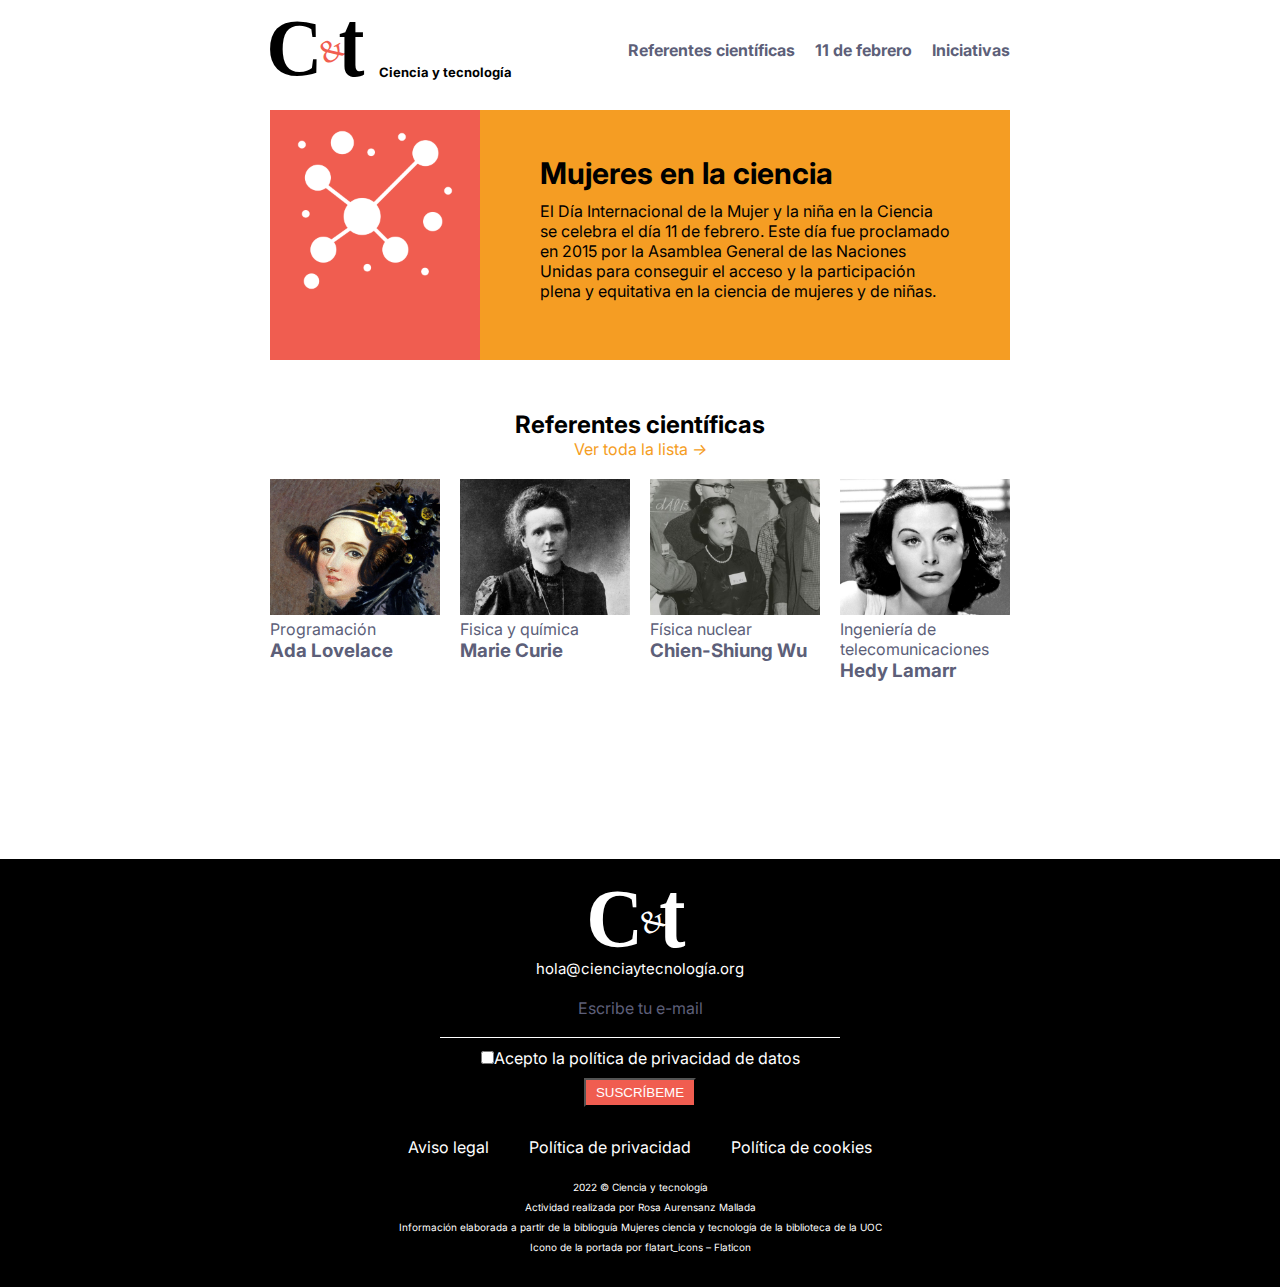
<file: index.html>
<!DOCTYPE html>
<html lang="en">
<head>
    <meta charset="UTF-8">
    <meta http-equiv="X-UA-Compatible" content="IE=edge">
    <meta name="viewport" content="width=device-width, initial-scale=1.0">
    <title>Index</title>
    <link rel="stylesheet" href="css\style.css">
</head>

<body>

<!-- HEADER INDEX -->    

    <header class="primary-header">
        <div class="container-header">
            <a href="index.html" class="logo-header"><img src="img\logo-ciencia-tecnologia.svg" alt="logo"><span>Ciencia y tecnología</span></a>
            <div class="primary-navigation">
                <nav>
                    <ul role="list" class="nav-list">
                        <li><a href="referentes.html">Referentes científicas</a></li>
                        <li><a href="11-de-febrero.html">11 de febrero</a></li>
                        <li><a href="iniciativas.html">Iniciativas</a></li>
                    </ul>
                </nav>
            </div>
        </div>
    </header>

<!-- MAIN INDEX -->

    <main>
        
        <div class="section-1-index">
            <div class="athom-red">
                <img src="img\hero-athom.png" alt="Hero athom">
            </div>

            <div class="content-orange">
                <h1 class="site-title">Mujeres en la ciencia</h1>
                <p>El Día Internacional de la Mujer y la niña en la Ciencia se celebra el día 11 de febrero. Este día fue proclamado en 2015 por la Asamblea General de las Naciones Unidas para conseguir el acceso y la participación plena y equitativa en la ciencia de mujeres y de niñas.</p>
            </div>
        </div>


        <div class="space"></div>

        <section class="section-2-index">
            <div class="referentes-index">
                <h2>Referentes científicas</h2>
                <a href="referentes.html">Ver toda la lista <i>&#8594;</i></a>
            </div>

            <div class="cards-index">
                <div class="card-index">
                    <img src="img\01-ada-lovelace.jpg" alt="ada-lovelace">
                    <p>Programación</p>
                    <h3>Ada Lovelace</h3>
                </div>

                <div class="card-index">
                    <img src="img\02-marie-curie.jpg" alt="marie-curie">
                    <p>Fisica y química</p>
                    <h3>Marie Curie</h3>
                </div>

                <div class="card-index">
                    <img src="img\03-chien-shiung-wu.jpg" alt="chien-wu">
                    <p>Física nuclear</p>
                    <h3>Chien-Shiung Wu</h3>
                </div>

                <div class="card-index">
                    <img src="img\04-hedy-lamarr.jpg" alt="hedy-lamarr">
                    <p>Ingeniería de telecomunicaciones</p>
                    <h3>Hedy Lamarr</h3>
                </div>

            </div>
        </section>
    </main>


<!-- FOOTER INDEX -->

    <footer>
        <div class="footer-content">

            <div class="logo-footer">
                <img src="img\logo-ciencia-tecnologia-white.svg" alt="logo">
                <p>hola@cienciaytecnología.org</p>
            </div>

            <div class="form-footer">
                <p class="escribe">Escribe tu e-mail</p>
                <form action="#">
                    <input type="email" class="input-email">
                    <br>
                    <input type="checkbox" class="input-check">Acepto la <a href="#">política de privacidad de datos</a> 
                    <br>
                    <button class="button">SUSCRÍBEME</button>
                </form>
            </div>

            <div>
                <nav class="footer-nav">
                    <ul>
                        <li><a href="#">Aviso legal</a></li>
                        <li><a href="#">Política de privacidad</a></li>
                        <li><a href="#">Política de cookies</a></li>
                    </ul>
                </nav>
            </div>

            <div class="footer-text">
                <p>2022 © Ciencia y tecnología</p>
                <p>Actividad realizada por Rosa Aurensanz Mallada</p>
                <p>Información elaborada a partir de la biblioguía <a href="https://biblioteca.uoc.edu/es/biblioguias/biblioguia/Mujeres-ciencia-y-tecnologia/"> Mujeres ciencia y tecnología</a> de la biblioteca de la UOC</p>
                <p>Icono de la portada por flatart_icons – <a href="https://www.flaticon.es/iconos-gratis/atomo">Flaticon</a></p>
            </div>

        </div>
    </footer>
    
    
</body>
</html>
</file>
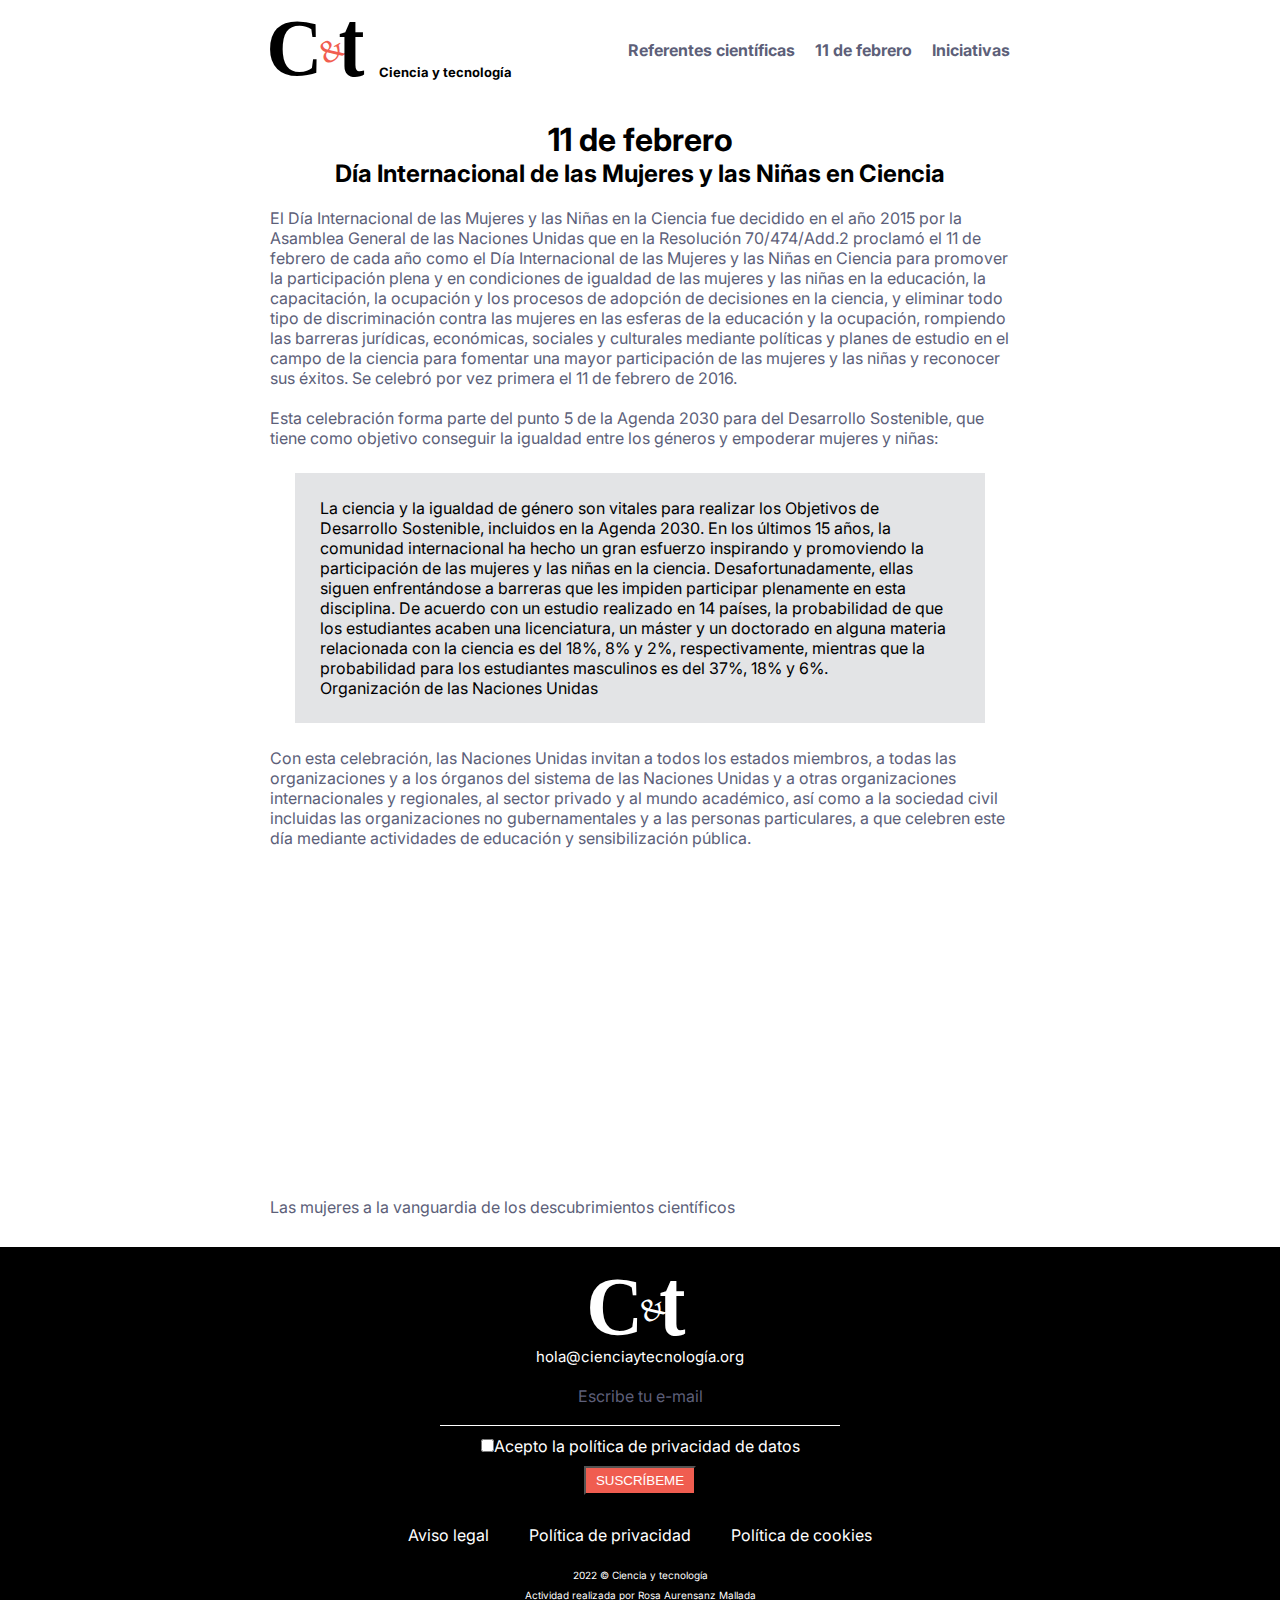
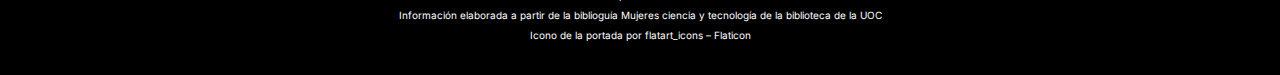
<file: 11-de-febrero.html>
<!DOCTYPE html>
<html lang="en">
<head>
    <meta charset="UTF-8">
    <meta http-equiv="X-UA-Compatible" content="IE=edge">
    <meta name="viewport" content="width=device-width, initial-scale=1.0">
    <title>11 de febrero</title>
    <link rel="stylesheet" href="css\style.css">
</head>

<body>

<!-- HEADER FEBRERO -->    

    <header class="primary-header">
        <div class="container-header">
            <a href="index.html" class="logo-header"><img src="img\logo-ciencia-tecnologia.svg" alt="logo"><span>Ciencia y tecnología</span></a>
            <div class="primary-navigation">
                <nav>
                    <ul role="list" class="nav-list">
                        <li><a href="referentes.html">Referentes científicas</a></li>
                        <li><a href="11-de-febrero.html">11 de febrero</a></li>
                        <li><a href="iniciativas.html">Iniciativas</a></li>
                    </ul>
                </nav>
            </div>
        </div>
    </header>

<!-- MAIN FEBRERO --> 

    <main>

        <div class="section-0">
            <h1>11 de febrero</h1>
            <h2>Día Internacional de las Mujeres y las Niñas en Ciencia</h2>
        </div>

        <div class="febrero-text">
            <p>El Día Internacional de las Mujeres y las Niñas en la Ciencia fue decidido en el año 2015 por la Asamblea General de las Naciones Unidas que en la Resolución 70/474/Add.2 proclamó el 11 de febrero de cada año como el Día Internacional de las Mujeres y las Niñas en Ciencia para promover la participación plena y en condiciones de igualdad de las mujeres y las niñas en la educación, la capacitación, la ocupación y los procesos de adopción de decisiones en la ciencia, y eliminar todo tipo de discriminación contra las mujeres en las esferas de la educación y la ocupación, rompiendo las barreras jurídicas, económicas, sociales y culturales mediante políticas y planes de estudio en el campo de la ciencia para fomentar una mayor participación de las mujeres y las niñas y reconocer sus éxitos. Se celebró por vez primera el 11 de febrero de 2016.</p>
            <br>
            <p>Esta celebración forma parte del punto 5 de la Agenda 2030 para del Desarrollo Sostenible, que tiene como objetivo conseguir la igualdad entre los géneros y empoderar mujeres y niñas:</p>

            <div>
                <p>La ciencia y la igualdad de género son vitales para realizar los Objetivos de Desarrollo Sostenible, incluidos en la Agenda 2030. En los últimos 15 años, la comunidad internacional ha hecho un gran esfuerzo inspirando y promoviendo la participación de las mujeres y las niñas en la ciencia. Desafortunadamente, ellas siguen enfrentándose a barreras que les impiden participar plenamente en esta disciplina. De acuerdo con un estudio realizado en 14 países, la probabilidad de que los estudiantes acaben una licenciatura, un máster y un doctorado en alguna materia relacionada con la ciencia es del 18%, 8% y 2%, respectivamente, mientras que la probabilidad para los estudiantes masculinos es del 37%, 18% y 6%.</p>
                <p>Organización de las Naciones Unidas</p>
            </div>
            <p>Con esta celebración, las Naciones Unidas invitan a todos los estados miembros, a todas las organizaciones y a los órganos del sistema de las Naciones Unidas y a otras organizaciones internacionales y regionales, al sector privado y al mundo académico, así como a la sociedad civil incluidas las organizaciones no gubernamentales y a las personas particulares, a que celebren este día mediante actividades de educación y sensibilización pública.</p>
            
            <figure>
                <iframe width="560" height="315" src="https://www.youtube.com/embed/yHnzpMAahFs" title="YouTube video player" frameborder="0" allow="accelerometer; autoplay; clipboard-write; encrypted-media; gyroscope; picture-in-picture; web-share" allowfullscreen></iframe>
                <figcaption>Las mujeres a la vanguardia de los descubrimientos científicos</figcaption>
            </figure>
        
        </div>


    </main>

    <!-- FOOTER FEBRERO -->

    <footer>
        <div class="footer-content">

            <div class="logo-footer">
                <img src="img\logo-ciencia-tecnologia-white.svg" alt="logo">
                <p>hola@cienciaytecnología.org</p>
            </div>

            <div class="form-footer">
                <p class="escribe">Escribe tu e-mail</p>
                <form action="#">
                    <input type="email" class="input-email">
                    <br>
                    <input type="checkbox" class="input-check">Acepto la <a href="#">política de privacidad de datos</a> 
                    <br>
                    <button class="button">SUSCRÍBEME</button>
                </form>
            </div>

            <div>
                <nav class="footer-nav">
                    <ul>
                        <li><a href="#">Aviso legal</a></li>
                        <li><a href="#">Política de privacidad</a></li>
                        <li><a href="#">Política de cookies</a></li>
                    </ul>
                </nav>
            </div>

            <div class="footer-text">
                <p>2022 © Ciencia y tecnología</p>
                <p>Actividad realizada por Rosa Aurensanz Mallada</p>
                <p>Información elaborada a partir de la biblioguía <a href="https://biblioteca.uoc.edu/es/biblioguias/biblioguia/Mujeres-ciencia-y-tecnologia/"> Mujeres ciencia y tecnología</a> de la biblioteca de la UOC</p>
                <p>Icono de la portada por flatart_icons – <a href="https://www.flaticon.es/iconos-gratis/atomo">Flaticon</a></p>
            </div>

        </div>
    </footer>
    
</body>
</html>
</file>
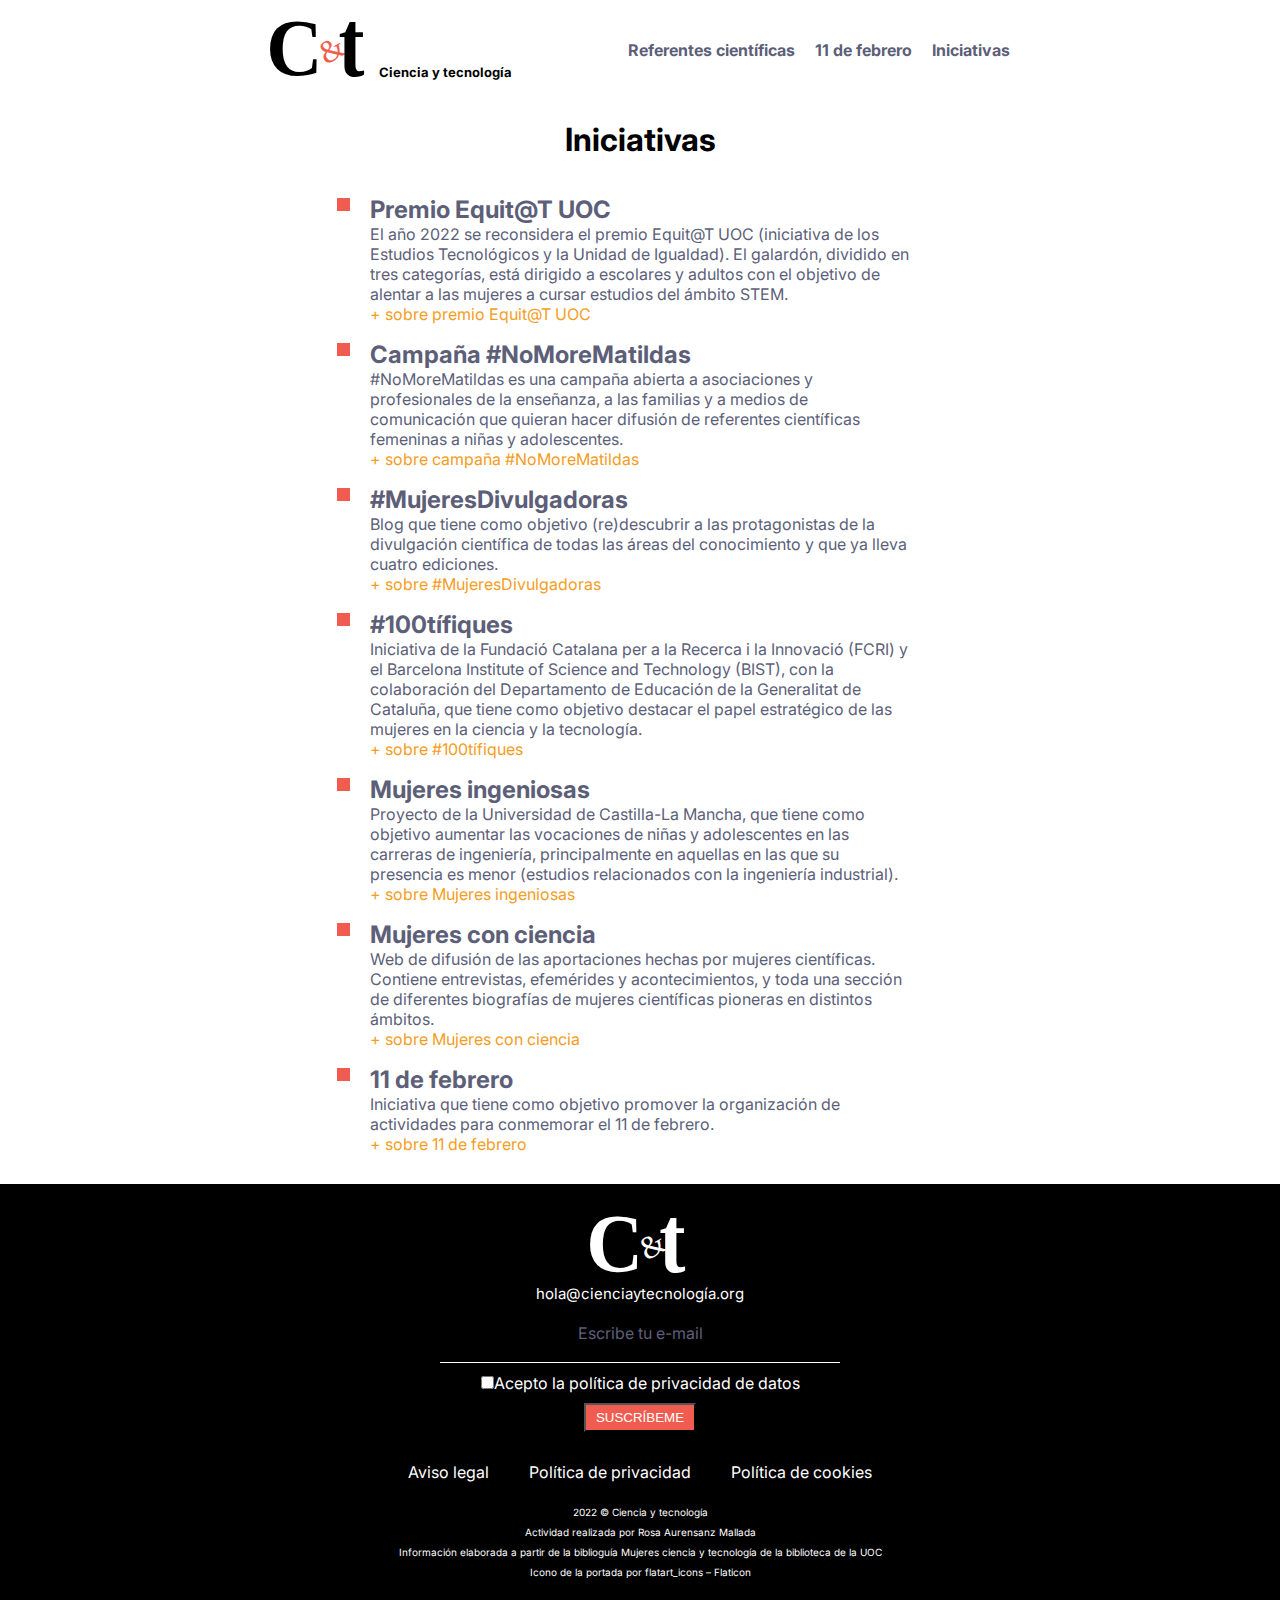
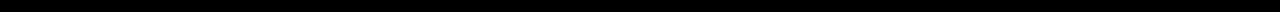
<file: iniciativas.html>
<!DOCTYPE html>
<html lang="en">
<head>
    <meta charset="UTF-8">
    <meta http-equiv="X-UA-Compatible" content="IE=edge">
    <meta name="viewport" content="width=device-width, initial-scale=1.0">
    <title>Iniciativas</title>
    <link rel="stylesheet" href="css\style.css">
</head>

<body>

<!-- HEADER INICIATIVAS -->

<header class="primary-header">
    <div class="container-header">
        <a href="index.html" class="logo-header"><img src="img\logo-ciencia-tecnologia.svg" alt="logo"><span>Ciencia y tecnología</span></a>
        <div class="primary-navigation">
            <nav>
                <ul role="list" class="nav-list">
                    <li><a href="referentes.html">Referentes científicas</a></li>
                    <li><a href="11-de-febrero.html">11 de febrero</a></li>
                    <li><a href="iniciativas.html">Iniciativas</a></li>
                </ul>
            </nav>
        </div>
    </div>
</header>

<!-- MAIN INICIATIVAS -->

    <main>

        <div class="section-0">
            <h1>Iniciativas</h1>
        </div>

        <div class="section-1-iniciativas">
            <ul class="list-iniciativas">
                <li>
                    <h2>Premio Equit@T UOC</h2>
                    <p>El año 2022 se reconsidera el premio Equit@T UOC (iniciativa de los Estudios Tecnológicos y la Unidad de Igualdad). El galardón, dividido en tres categorías, está dirigido a escolares y adultos con el objetivo de alentar a las mujeres a cursar estudios del ámbito STEM.</p>
                    <a href="http://premi-equitat.uoc.edu/es/">+ sobre premio Equit@T UOC</a>
                </li>

                <li>
                    <h2>Campaña #NoMoreMatildas</h2>
                    <p>#NoMoreMatildas es una campaña abierta a asociaciones y profesionales de la enseñanza, a las familias y a medios de comunicación que quieran hacer difusión de referentes científicas femeninas a niñas y adolescentes.</p>
                    <a href="https://www.nomorematildas.com/es">+ sobre campaña #NoMoreMatildas</a>
                </li>

                <li>
                    <h2>#MujeresDivulgadoras</h2>
                    <p>Blog que tiene como objetivo (re)descubrir a las protagonistas de la divulgación científica de todas las áreas del conocimiento y que ya lleva cuatro ediciones.</p>
                    <a href="https://socialmediaeninvestigacion.com/mujeresdivulgadoras-edicion4/">+ sobre #MujeresDivulgadoras</a>
                </li>

                <li>
                    <h2>#100tífiques</h2>
                    <p>Iniciativa de la Fundació Catalana per a la Recerca i la Innovació (FCRI) y el Barcelona Institute of Science and Technology (BIST), con la colaboración del Departamento de Educación de la Generalitat de Cataluña, que tiene como objetivo destacar el papel estratégico de las mujeres en la ciencia y la tecnología.</p>
                    <a href="https://100tifiques.cat/es/quienes-somos/">+ sobre #100tífiques</a>
                </li>

                <li>
                    <h2>Mujeres ingeniosas</h2>
                    <p>Proyecto de la Universidad de Castilla-La Mancha, que tiene como objetivo aumentar las vocaciones de niñas y adolescentes en las carreras de ingeniería, principalmente en aquellas en las que su presencia es menor (estudios relacionados con la ingeniería industrial).</p>
                    <a href="https://mujeresingeniosas.es/proyecto-mujeres-ingeniosas/">+ sobre Mujeres ingeniosas</a>
                </li>

                <li>
                    <h2>Mujeres con ciencia</h2>
                    <p>Web de difusión de las aportaciones hechas por mujeres científicas. Contiene entrevistas, efemérides y acontecimientos, y toda una sección de diferentes biografías de mujeres científicas pioneras en distintos ámbitos.</p>
                    <a href="https://mujeresconciencia.com/mujeres-con-ciencia/">+ sobre Mujeres con ciencia</a>
                </li>

                <li>
                    <h2>11 de febrero</h2>
                    <p>Iniciativa que tiene como objetivo promover la organización de actividades para conmemorar el 11 de febrero.</p>
                    <a href="https://11defebrero.org/">+ sobre 11 de febrero</a>
                </li>
            </ul>

        </div>


    </main>

    <!-- FOOTER INDEX -->

    <footer>
        <div class="footer-content">

            <div class="logo-footer">
                <img src="img\logo-ciencia-tecnologia-white.svg" alt="logo">
                <p>hola@cienciaytecnología.org</p>
            </div>

            <div class="form-footer">
                <p class="escribe">Escribe tu e-mail</p>
                <form action="#">
                    <input type="email" class="input-email">
                    <br>
                    <input type="checkbox" class="input-check">Acepto la <a href="#">política de privacidad de datos</a> 
                    <br>
                    <button class="button">SUSCRÍBEME</button>
                </form>
            </div>

            <div>
                <nav class="footer-nav">
                    <ul>
                        <li><a href="#">Aviso legal</a></li>
                        <li><a href="#">Política de privacidad</a></li>
                        <li><a href="#">Política de cookies</a></li>
                    </ul>
                </nav>
            </div>

            <div class="footer-text">
                <p>2022 © Ciencia y tecnología</p>
                <p>Actividad realizada por Rosa Aurensanz Mallada</p>
                <p>Información elaborada a partir de la biblioguía <a href="https://biblioteca.uoc.edu/es/biblioguias/biblioguia/Mujeres-ciencia-y-tecnologia/"> Mujeres ciencia y tecnología</a> de la biblioteca de la UOC</p>
                <p>Icono de la portada por flatart_icons – <a href="https://www.flaticon.es/iconos-gratis/atomo">Flaticon</a></p>
            </div>

        </div>
    </footer>
    
</body>
</html>
</file>
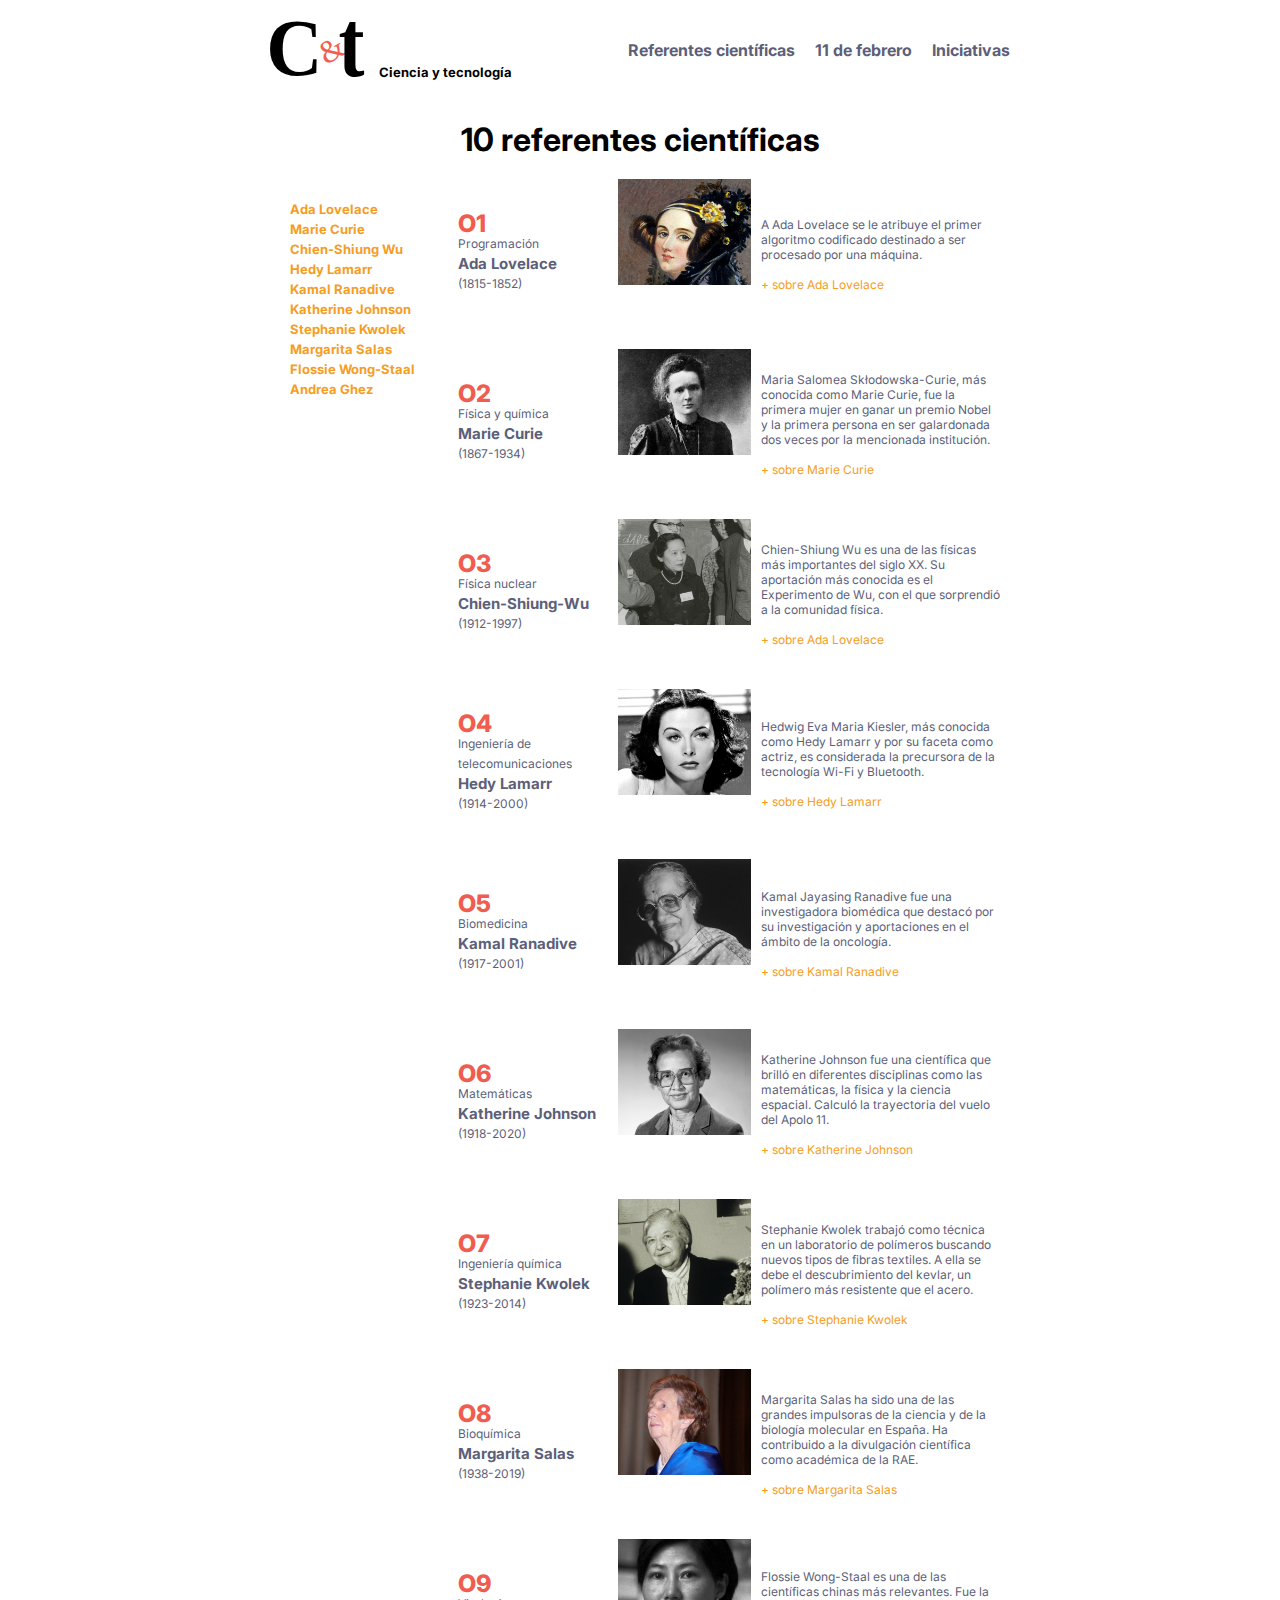
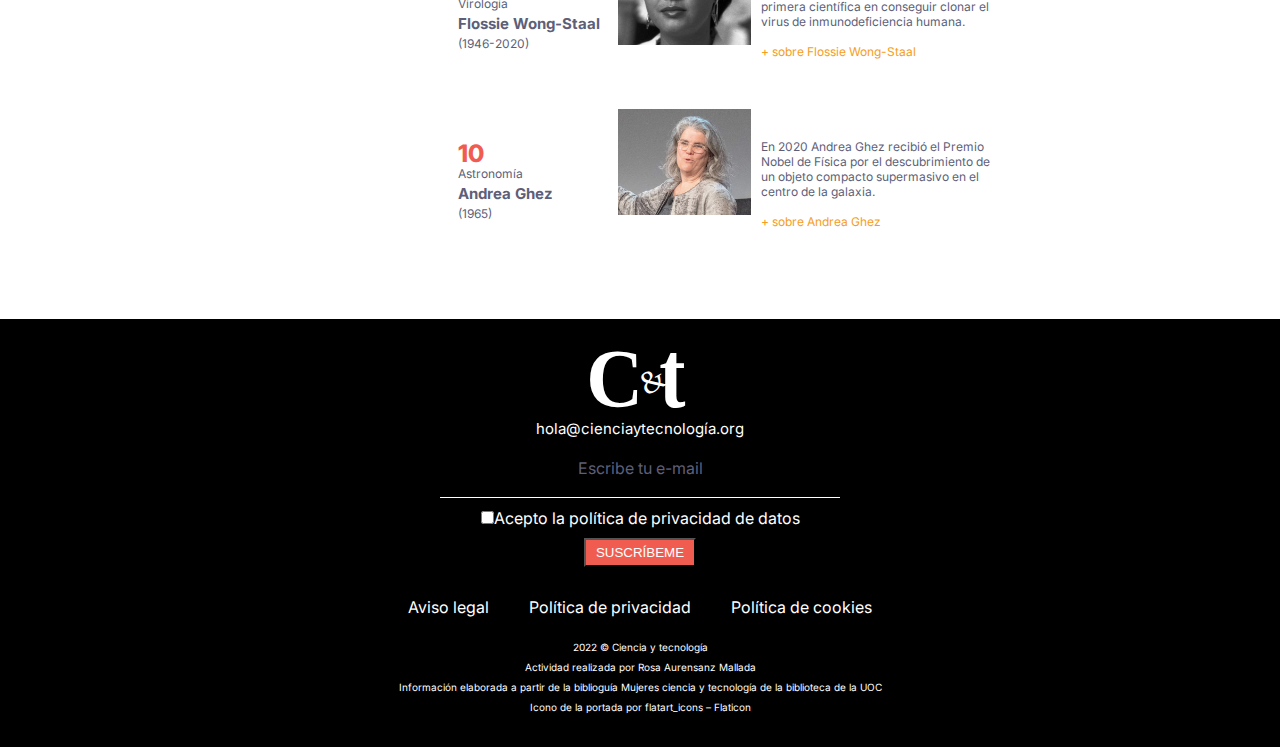
<file: referentes.html>
<!DOCTYPE html>
<html lang="en">
<head>
    <meta charset="UTF-8">
    <meta http-equiv="X-UA-Compatible" content="IE=edge">
    <meta name="viewport" content="width=device-width, initial-scale=1.0">
    <title>Referentes</title>
    <link rel="stylesheet" href="css\style.css">
</head>

<body>

<!-- HEADER REFERENTES -->

    <header class="primary-header">
        <div class="container-header">
            <a href="index.html" class="logo-header"><img src="img\logo-ciencia-tecnologia.svg" alt="logo"><span>Ciencia y tecnología</span></a>
            <div class="primary-navigation">
                <nav>
                    <ul role="list" class="nav-list">
                        <li><a href="referentes.html">Referentes científicas</a></li>
                        <li><a href="11-de-febrero.html">11 de febrero</a></li>
                        <li><a href="iniciativas.html">Iniciativas</a></li>
                    </ul>
                </nav>
            </div>
        </div>
    </header>

<!-- MAIN REFERENTES -->

    <main>
        <div class="section-0">
            <h1>10 referentes científicas</h1>
        </div>

        <div class="referentes-list">

            <div class="section-1-referentes">
                <nav>
                    <ul role="list">
                        <li><a href="#">Ada Lovelace</a></li>
                        <li><a href="#">Marie Curie</a></li>
                        <li><a href="#">Chien-Shiung Wu</a></li>
                        <li><a href="#">Hedy Lamarr</a></li>
                        <li><a href="#">Kamal Ranadive</a></li>
                        <li><a href="#">Katherine Johnson</a></li>
                        <li><a href="#">Stephanie Kwolek</a></li>
                        <li><a href="#">Margarita Salas</a></li>
                        <li><a href="#">Flossie Wong-Staal</a></li>
                        <li><a href="#">Andrea Ghez</a></li>
                    </ul>
                </nav>
            </div>

            <div class="section-2-referentes">

                    <div class="card-referentes">
                        <div class="card-titulo">
                            <h2 class="number">O1</h2>
                            <p>Programación</p>
                            <h3>Ada Lovelace</h3>
                            <p>(1815-1852)</p>
                        </div>

                        <div class="card-img">
                            <img src="img\01-ada-lovelace.jpg" alt="ada-lovelace">
                        </div>

                        <div class="card-info">
                            <p>A Ada Lovelace se le atribuye el primer algoritmo codificado destinado a ser procesado por una máquina.</p>
                            <br>
                            <a href="https://www.youtube.com/watch?v=bYCDVwyuVt4">+ sobre Ada Lovelace </a>
                        </div>
                    </div>

                    <div class="card-referentes">
                        <div class="card-titulo">
                            <h2 class="number">O2</h2>
                            <p>Física y química</p>
                            <h3>Marie Curie</h3>
                            <p>(1867-1934)</p>
                        </div>

                        <div class="card-img">
                            <img src="img\02-marie-curie.jpg" alt="marie-curie">
                        </div>

                        <div class="card-info">
                            <p>Maria Salomea Skłodowska-Curie, más conocida como Marie Curie, fue la primera mujer en ganar un premio Nobel y la primera persona en ser galardonada dos veces por la mencionada institución.</p>
                            <br>
                            <a href="https://historia.nationalgeographic.com.es/personajes/marie-curie">+ sobre Marie Curie</a>
                        </div>
                    </div>

                    <div class="card-referentes">
                        <div class="card-titulo">
                            <h2 class="number">O3</h2>
                            <p>Física nuclear</p>
                            <h3>Chien-Shiung-Wu</h3>
                            <p>(1912-1997)</p>
                        </div>

                        <div class="card-img">
                            <img src="img\03-chien-shiung-wu.jpg" alt="chien-shiung-wu">
                        </div>

                        <div class="card-info">
                            <p>Chien-Shiung Wu es una de las físicas más importantes del siglo XX. Su aportación más conocida es el Experimento de Wu, con el que sorprendió a la comunidad física.</p>
                            <br>
                            <a href="https://historia.nationalgeographic.com.es/a/chien-shiung-wu-fisica-pionera-sin-premio-nobel_16354">+ sobre Ada Lovelace </a>
                        </div>
                    </div>

                    <div class="card-referentes">
                        <div class="card-titulo">
                            <h2 class="number">O4</h2>
                            <p>Ingeniería de telecomunicaciones</p>
                            <h3>Hedy Lamarr</h3>
                            <p>(1914-2000)</p>
                        </div>

                        <div class="card-img">
                            <img src="img\04-hedy-lamarr.jpg" alt="hedy-lamarr">
                        </div>

                        <div class="card-info">
                            <p>Hedwig Eva Maria Kiesler, más conocida como Hedy Lamarr y por su faceta como actriz, es considerada la precursora de la tecnología Wi-Fi y Bluetooth.</p>
                            <br>
                            <a href="https://es.wikipedia.org/wiki/Hedy_Lamarr">+ sobre Hedy Lamarr</a>
                        </div>
                    </div>

                    <div class="card-referentes">
                        <div class="card-titulo">
                            <h2 class="number">O5</h2>
                            <p>Biomedicina</p>
                            <h3>Kamal Ranadive</h3>
                            <p>(1917-2001)</p>
                        </div>

                        <div class="card-img">
                            <img src="img\05-kamal-ranadive.jpg" alt="kamal-ranadive">
                        </div>

                        <div class="card-info">
                            <p>Kamal Jayasing Ranadive fue una investigadora biomédica que destacó por su investigación y aportaciones en el ámbito de la oncología.</p>
                            <br>
                            <a href="https://es.wikipedia.org/wiki/Kamal_Ranadive">+ sobre Kamal Ranadive</a>
                        </div>
                    </div>

                    <div class="card-referentes">
                        <div class="card-titulo">
                            <h2 class="number">O6</h2>
                            <p>Matemáticas</p>
                            <h3>Katherine Johnson</h3>
                            <p>(1918-2020)</p>
                        </div>

                        <div class="card-img">
                            <img src="img\06-katherine-johnson.jpg" alt="katherine-johnson">
                        </div>

                        <div class="card-info">
                            <p>Katherine Johnson fue una científica que brilló en diferentes disciplinas como las matemáticas, la física y la ciencia espacial. Calculó la trayectoria del vuelo del Apolo 11.</p>
                            <br>
                            <a href="https://www.nasa.gov/content/katherine-johnson-biography">+ sobre Katherine Johnson</a>
                        </div>
                    </div>

                    <div class="card-referentes">
                        <div class="card-titulo">
                            <h2 class="number">O7</h2>
                            <p>Ingeniería química</p>
                            <h3>Stephanie Kwolek</h3>
                            <p>(1923-2014)</p>
                        </div>

                        <div class="card-img">
                            <img src="img\07-stephanie-kwolek.jpg" alt="stephanie-kwolek">
                        </div>

                        <div class="card-info">
                            <p>Stephanie Kwolek trabajó como técnica en un laboratorio de polímeros buscando nuevos tipos de fibras textiles. A ella se debe el descubrimiento del kevlar, un polímero más resistente que el acero.</p>
                            <br>
                            <a href="https://clickmica.fundaciondescubre.es/conoce/nombres-propios/stephanie-kwolek/]">+ sobre Stephanie Kwolek</a>
                        </div>
                    </div>

                    <div class="card-referentes">
                        <div class="card-titulo">
                            <h2 class="number">O8</h2>
                            <p>Bioquímica</p>
                            <h3>Margarita Salas</h3>
                            <p>(1938-2019)</p>
                        </div>

                        <div class="card-img">
                            <img src="img\08-margarita-salas.jpg" alt="margarita-salas">
                        </div>

                        <div class="card-info">
                            <p>Margarita Salas ha sido una de las grandes impulsoras de la ciencia y de la biología molecular en España. Ha contribuido a la divulgación científica como académica de la RAE.</p>
                            <br>
                            <a href="https://www.rtve.es/play/videos/pienso-luego-existo/pienso-luego-existo-margarita-salas/5437766/]">+ sobre Margarita Salas</a>
                        </div>
                    </div>

                    <div class="card-referentes">
                        <div class="card-titulo">
                            <h2 class="number">O9</h2>
                            <p>Virología</p>
                            <h3>Flossie Wong-Staal</h3>
                            <p>(1946-2020)</p>
                        </div>

                        <div class="card-img">
                            <img src="img\09-flossie-wong-staal.jpg" alt="floosie-wong-staal">
                        </div>

                        <div class="card-info">
                            <p>Flossie Wong-Staal es una de las científicas chinas más relevantes. Fue la primera científica en conseguir clonar el virus de inmunodeficiencia humana.</p>
                            <br>
                            <a href="https://www.tekcrispy.com/2021/11/25/flossie-wong-staal/">+ sobre Flossie Wong-Staal</a>
                        </div>
                    </div>

                    <div class="card-referentes">
                        <div class="card-titulo">
                            <h2 class="number">10</h2>
                            <p>Astronomía</p>
                            <h3>Andrea Ghez</h3>
                            <p>(1965)</p>
                        </div>

                        <div class="card-img">
                            <img src="img\10-andrea-ghez.jpg" alt="andrea-guez">
                        </div>

                        <div class="card-info">
                            <p>En 2020 Andrea Ghez recibió el Premio Nobel de Física por el descubrimiento de un objeto compacto supermasivo en el centro de la galaxia.</p>
                            <br>
                            <a href="https://www.ted.com/talks/andrea_ghez_the_hunt_for_a_supermassive_black_hole?language=es">+ sobre Andrea Ghez</a>
                        </div>
                    </div>
            </div>
        </div>

        <div class="space"></div>
    </main>



<!-- FOOTER REFERENTES -->


<footer>
    <div class="footer-content">

        <div class="logo-footer">
            <img src="img\logo-ciencia-tecnologia-white.svg" alt="logo">
            <p>hola@cienciaytecnología.org</p>
        </div>

        <div class="form-footer">
            <p class="escribe">Escribe tu e-mail</p>
            <form action="#">
                <input type="email" class="input-email">
                <br>
                <input type="checkbox" class="input-check">Acepto la <a href="#">política de privacidad de datos</a> 
                <br>
                <button class="button">SUSCRÍBEME</button>
            </form>
        </div>

        <div>
            <nav class="footer-nav">
                <ul>
                    <li><a href="#">Aviso legal</a></li>
                    <li><a href="#">Política de privacidad</a></li>
                    <li><a href="#">Política de cookies</a></li>
                </ul>
            </nav>
        </div>

        <div class="footer-text">
            <p>2022 © Ciencia y tecnología</p>
            <p>Actividad realizada por Rosa Aurensanz Mallada</p>
            <p>Información elaborada a partir de la biblioguía <a href="https://biblioteca.uoc.edu/es/biblioguias/biblioguia/Mujeres-ciencia-y-tecnologia/"> Mujeres ciencia y tecnología</a> de la biblioteca de la UOC</p>
            <p>Icono de la portada por flatart_icons – <a href="https://www.flaticon.es/iconos-gratis/atomo">Flaticon</a></p>
        </div>

    </div>
</footer>
    
</body>
</html>
</file>
